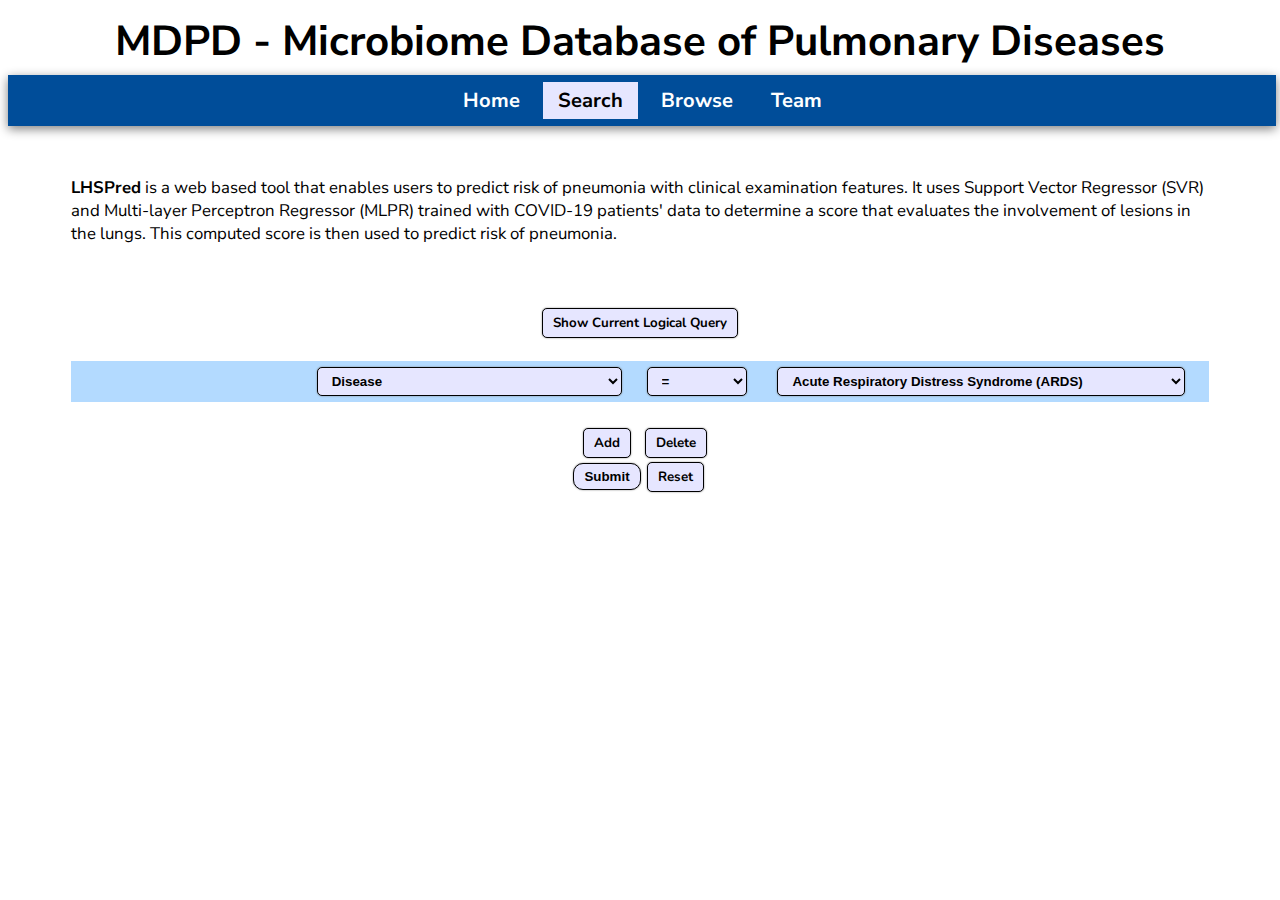
<file: advance_search.html>
<!DOCTYPE html>
<html>
    <head>
        <meta charset="UTF-8">
        <title>Home - MDPD</title>
        <link rel = "stylesheet" type = "text/css" href = "css/main.css" />
        <script type = "text/javascript" src = "js/advance_search_input.js"></script>
    </head>
    <body>
        <div class = "section_header">
            <center><p class="title">MDPD - Microbiome Database of Pulmonary Diseases</p></center>
        </div>

        <div class = "section_menu">
            <center>
            <table cellpadding="3px">
                <tr class="nav">
                    <td class="nav"><a href="index.php" class="side_nav">Home</a></td>
                    <td class="nav"><a href="#" class="active">Search</a></td>
                    <td class="nav"><a href="browse.php" class="side_nav">Browse</a></td>
                    <td class="nav"><a href="team.html" class="side_nav">Team</a></td>
                </tr>
            </table>
            </center>
        </div>

        <!--<div class = "section_left"></div>-->
        
        <div class = "section_middle">
            <br/>
            <p class="intro">
                <b>LHSPred</b> is a web based tool that enables users to predict risk of 
                pneumonia with clinical examination features. It uses Support Vector Regressor 
                (SVR) and Multi-layer Perceptron Regressor (MLPR) trained with COVID-19 patients' 
                data to determine a score that evaluates the involvement of lesions in the lungs. 
                This computed score is then used to predict risk of pneumonia.
            </p><br/>
            <form method="post" action="advance_search_result.php">
                <br/><center><button type="button" onclick="update_label()">Show Current Logical Query</button></center><br/>
                <table class="form" id="form_input_table" border="0" align="center">
                    <tr class="input_row">
                        <td style="width:10%;"></td>
                        <td style="width:10%;"><input type="hidden" name="lo0" value="" /></td>
                        <td style="width:30%;">
                            <select class="full" id="k0" name="k0" onchange="updateKeyChoice(this)">
                                <option value="Disease" selected>Disease</option>
                                <option value="AssayType">Assay Type</option>
                                <option value="Country">Country</option>
                                <option value="Instrument">Instrument</option>
                                <option value="Year">Year</option>
                                <option value="IsolationSource">Isolation source</option>
                            </select>
                        </td>
                        <td style="width:10%;">
<!--                            <select class="full" id="op0" name="op0">-->
<!--                                <option value="=" selected>=</option>-->
<!--                                <option value="<">&lt;</option>-->
<!--                                <option value="<=">&lt;=</option>-->
<!--                                <option value=">">&gt;</option>-->
<!--                                <option value=">=">&gt;=</option>-->
<!--                            </select>-->
                        </td>
                        <td style="width:40%;">
<!--                            <input class="full" type="text" id="v0" name="v0" placeholder="Enter search keyword">-->
                        </td>
                    </tr>
                    <script>updateKeyChoice(document.getElementById('k0'));</script>
                </table>
                <br/>
                <input type="hidden" id="total_count" name="total_count" value="1" />
                <script>document.getElementById('total_count').value = 1;</script>
                <table border="0" align="center">
                    <tr>
                        <td><center><button type="button" onclick="addRow()">Add</button></center></td>
                        <td><center><button type="button" onclick="deleteRow()">Delete</button></center></td>
                    </tr>
                    <tr>
                        <td><center><input type="submit" name="Submit" value="Submit" style="border-radius:10px;" /></center></td>
                        <td><center><button type="reset" value="Reset">Reset</button></center></td>
                    </tr>
                </table>
            </form>
        </div>
    </body>
</html>
</file>
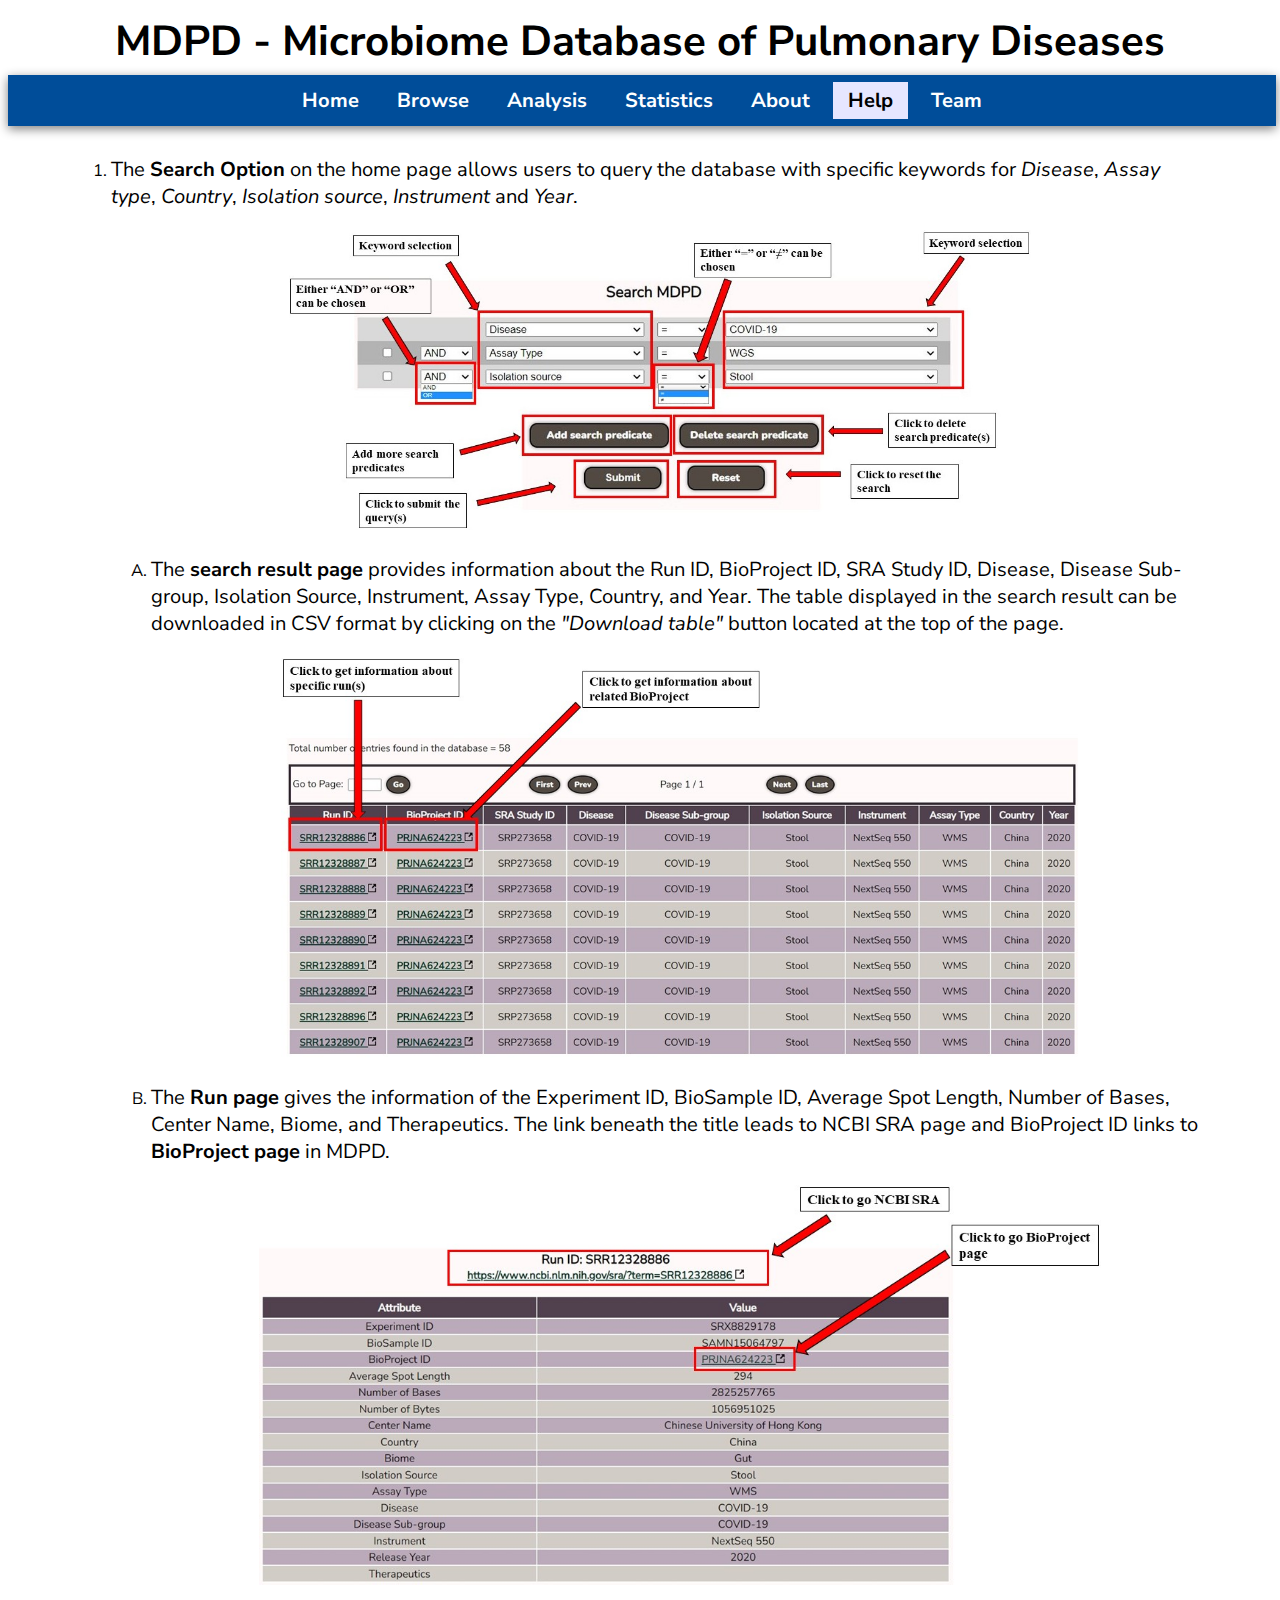
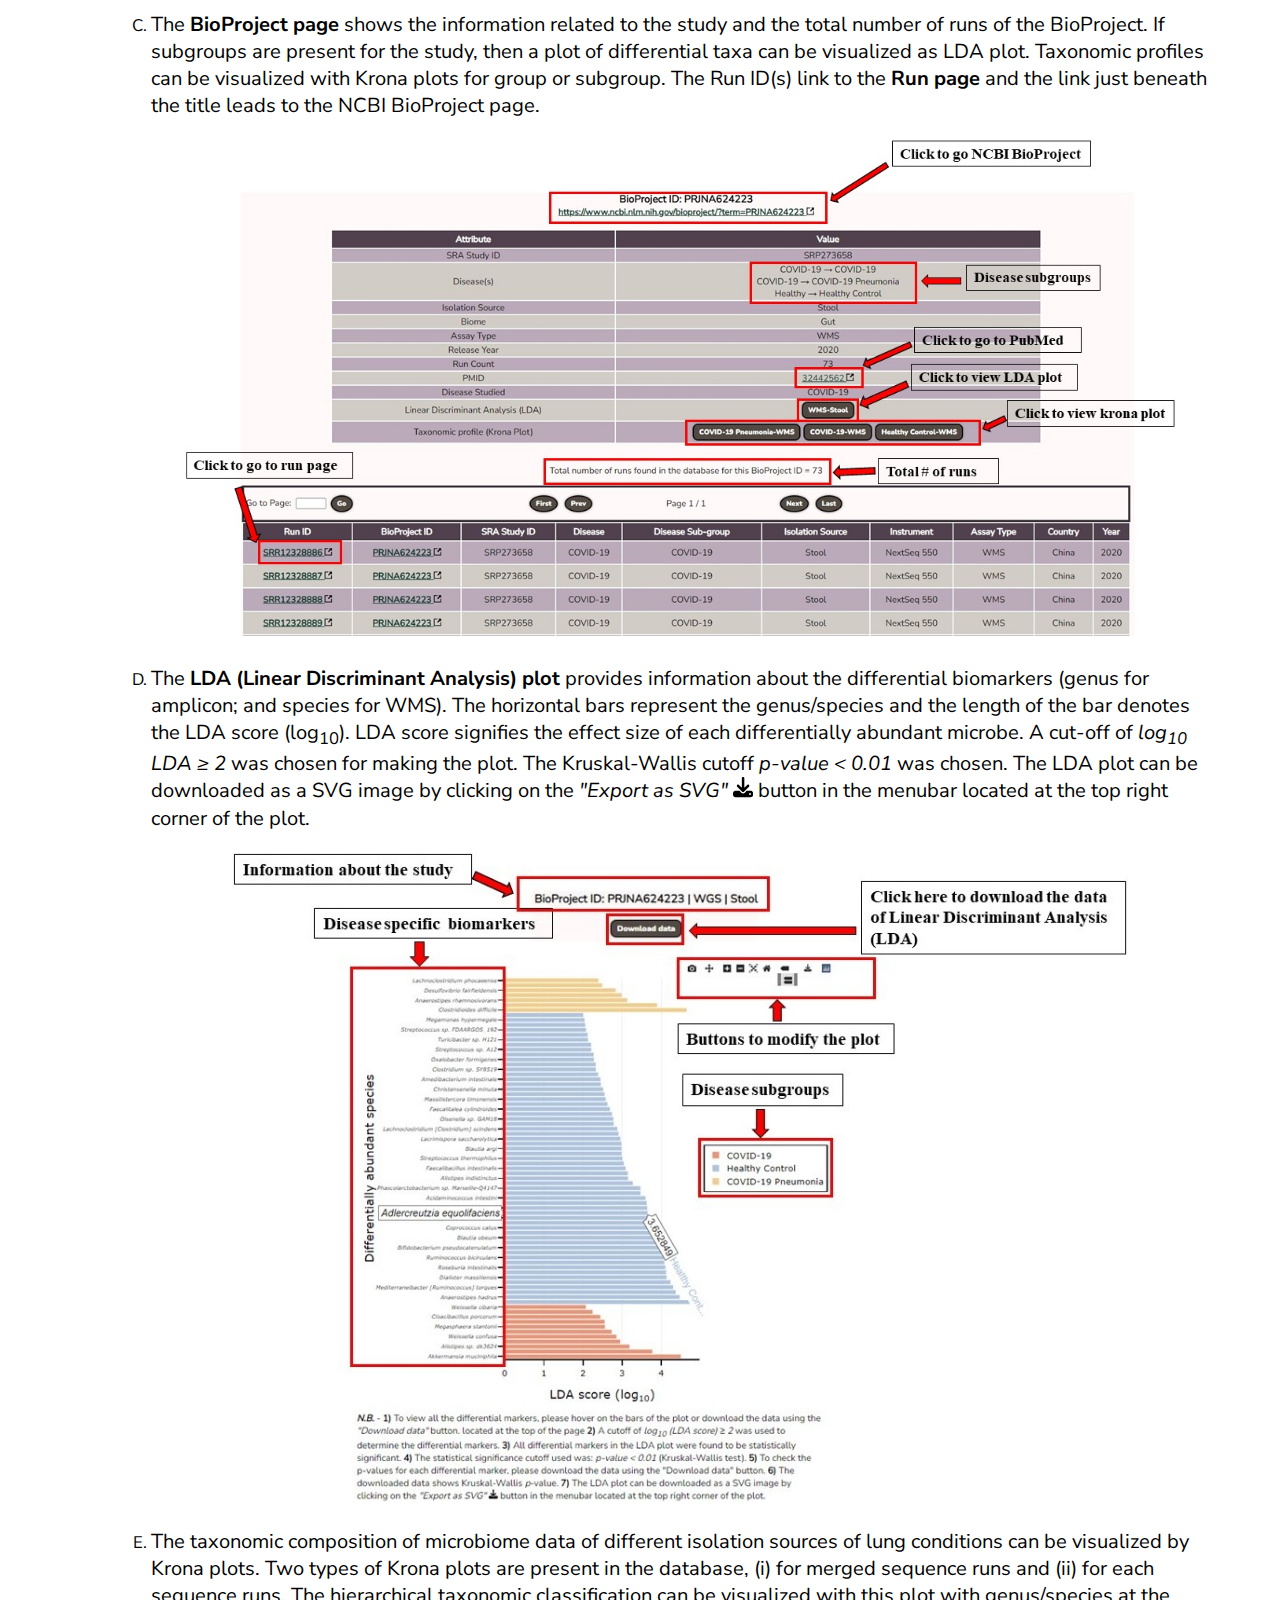
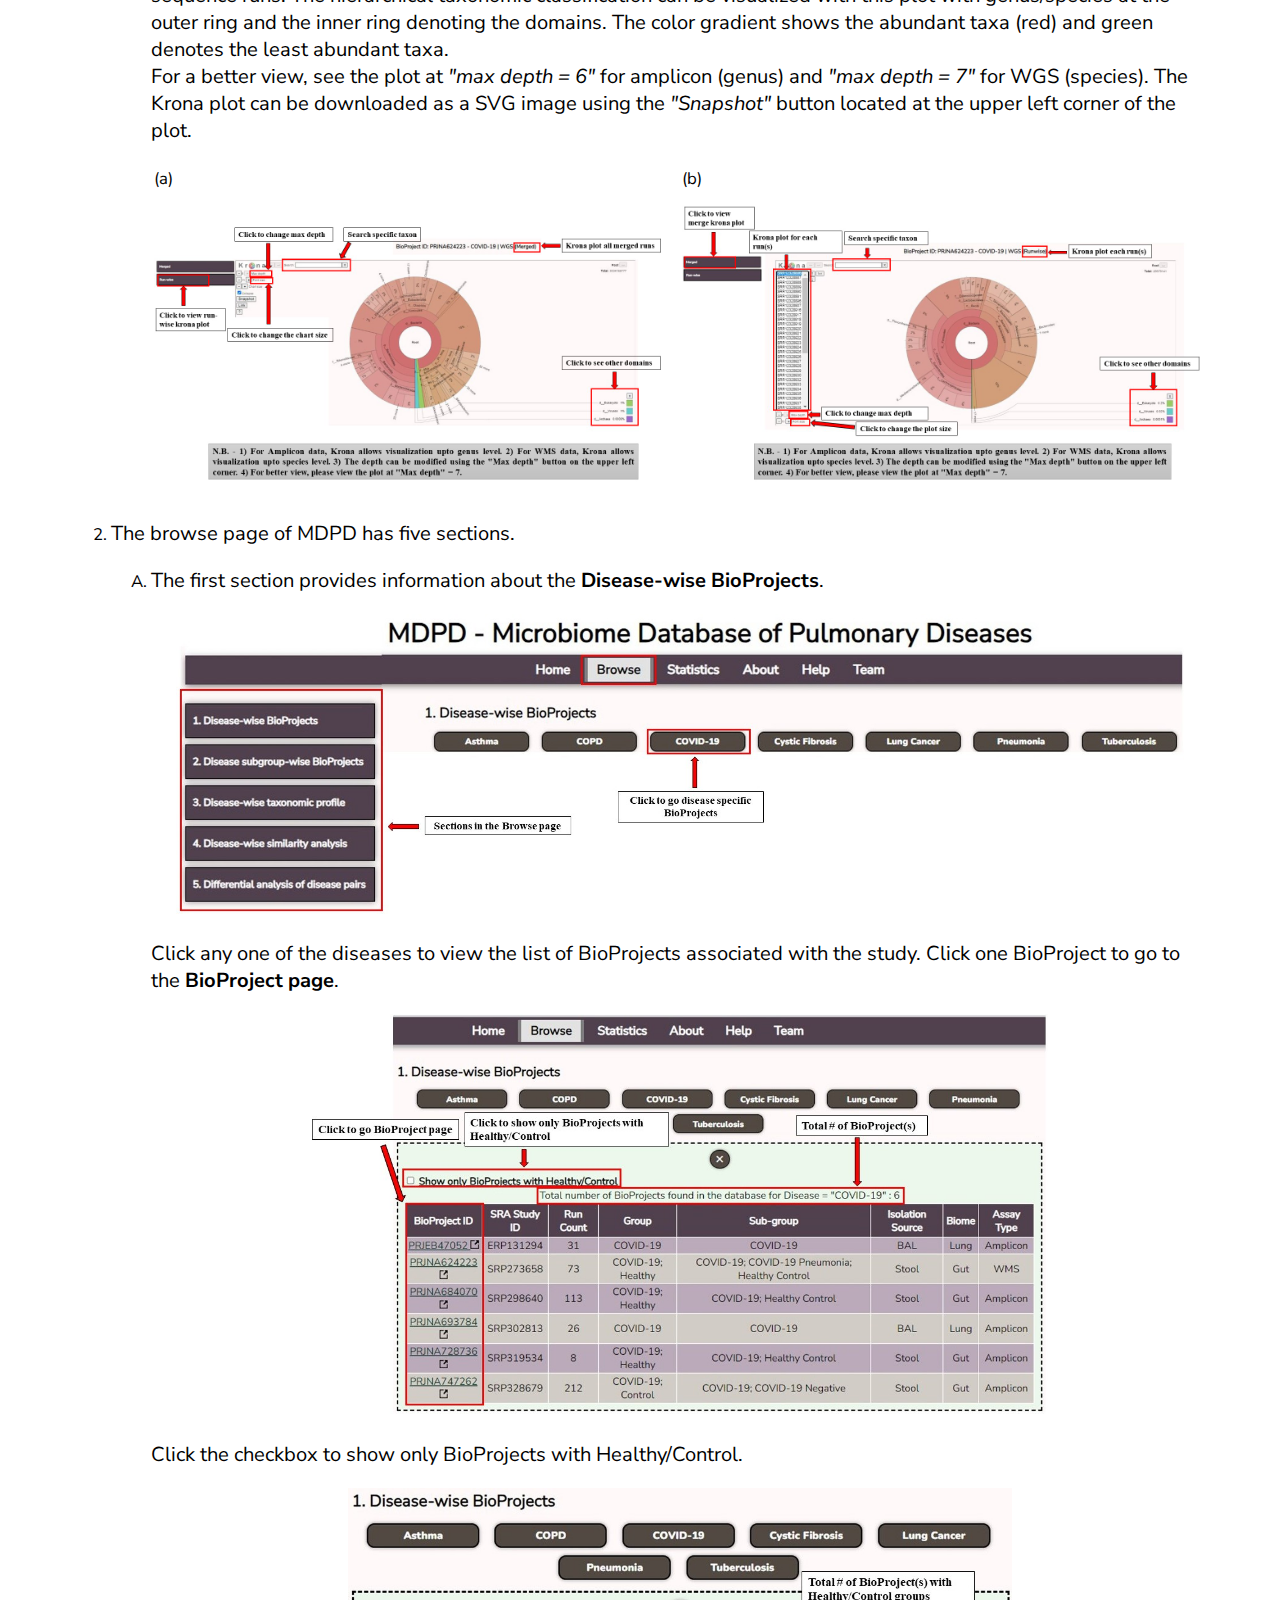
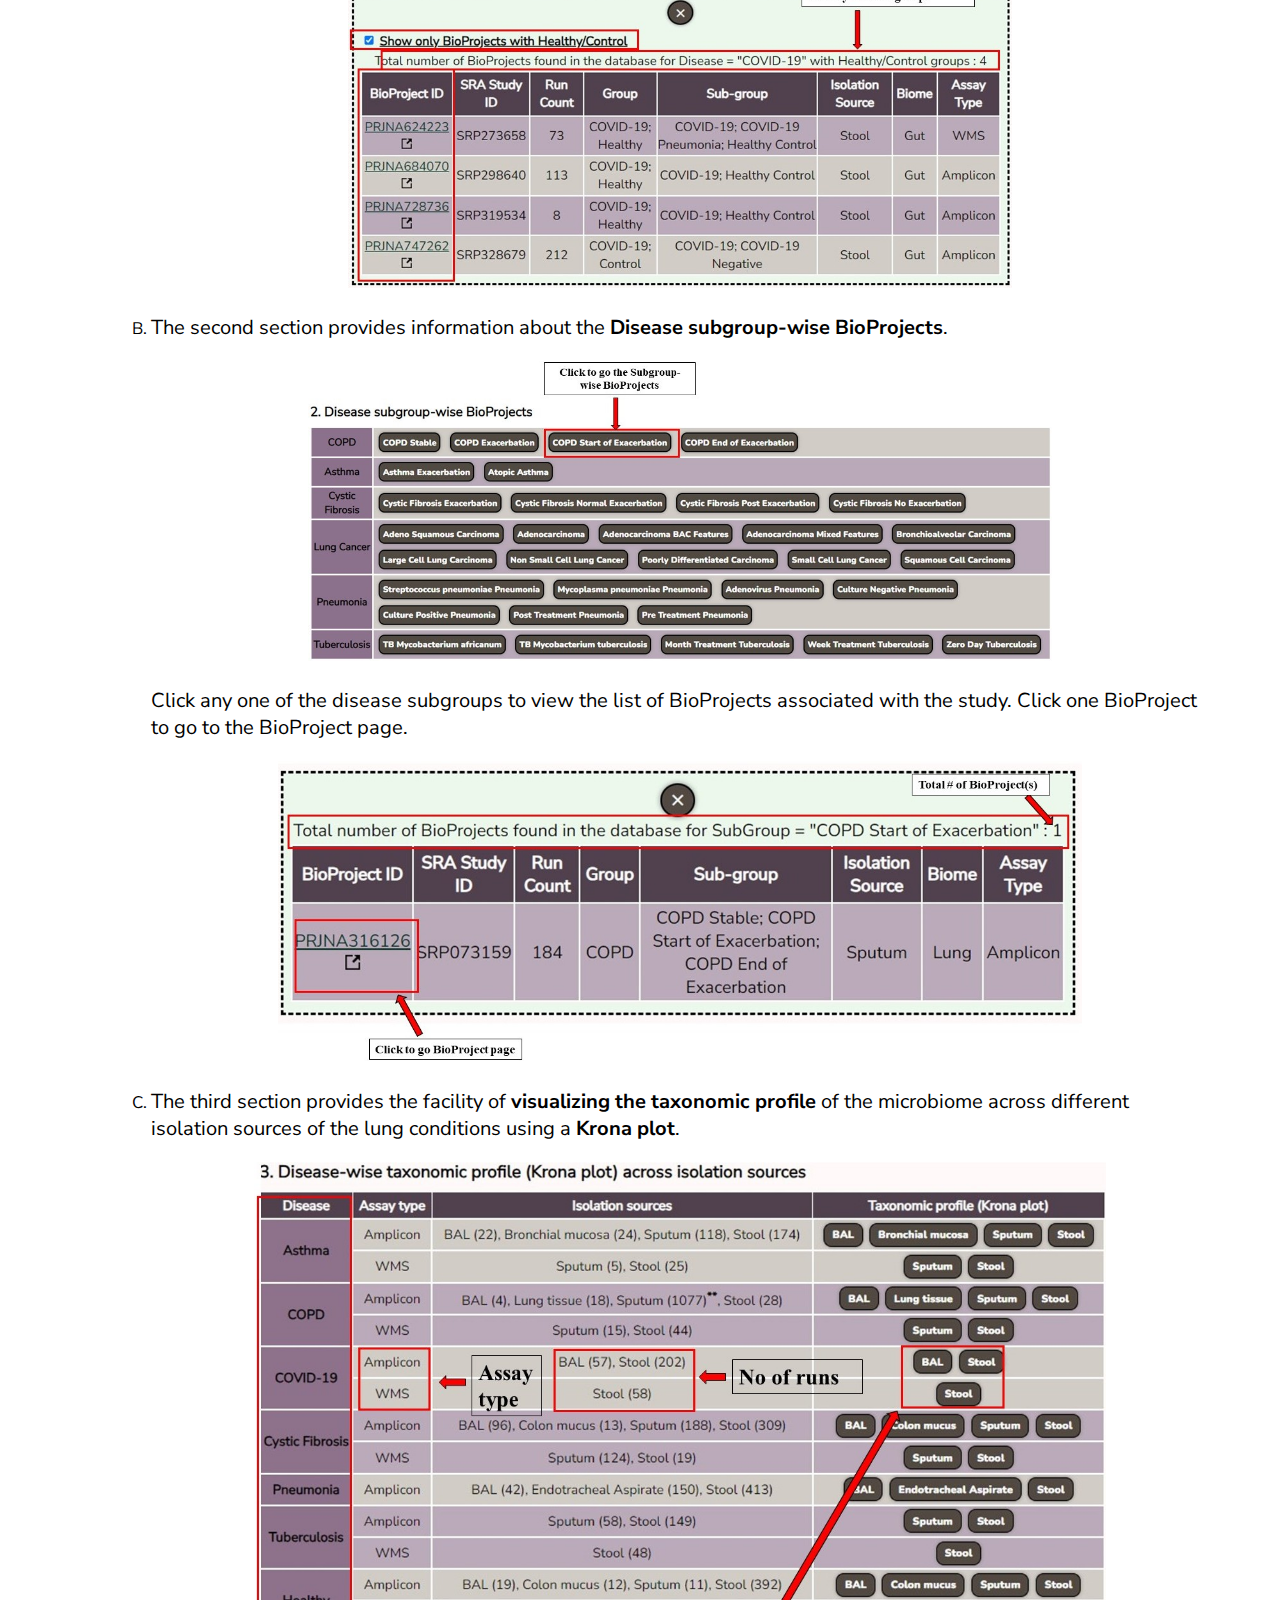
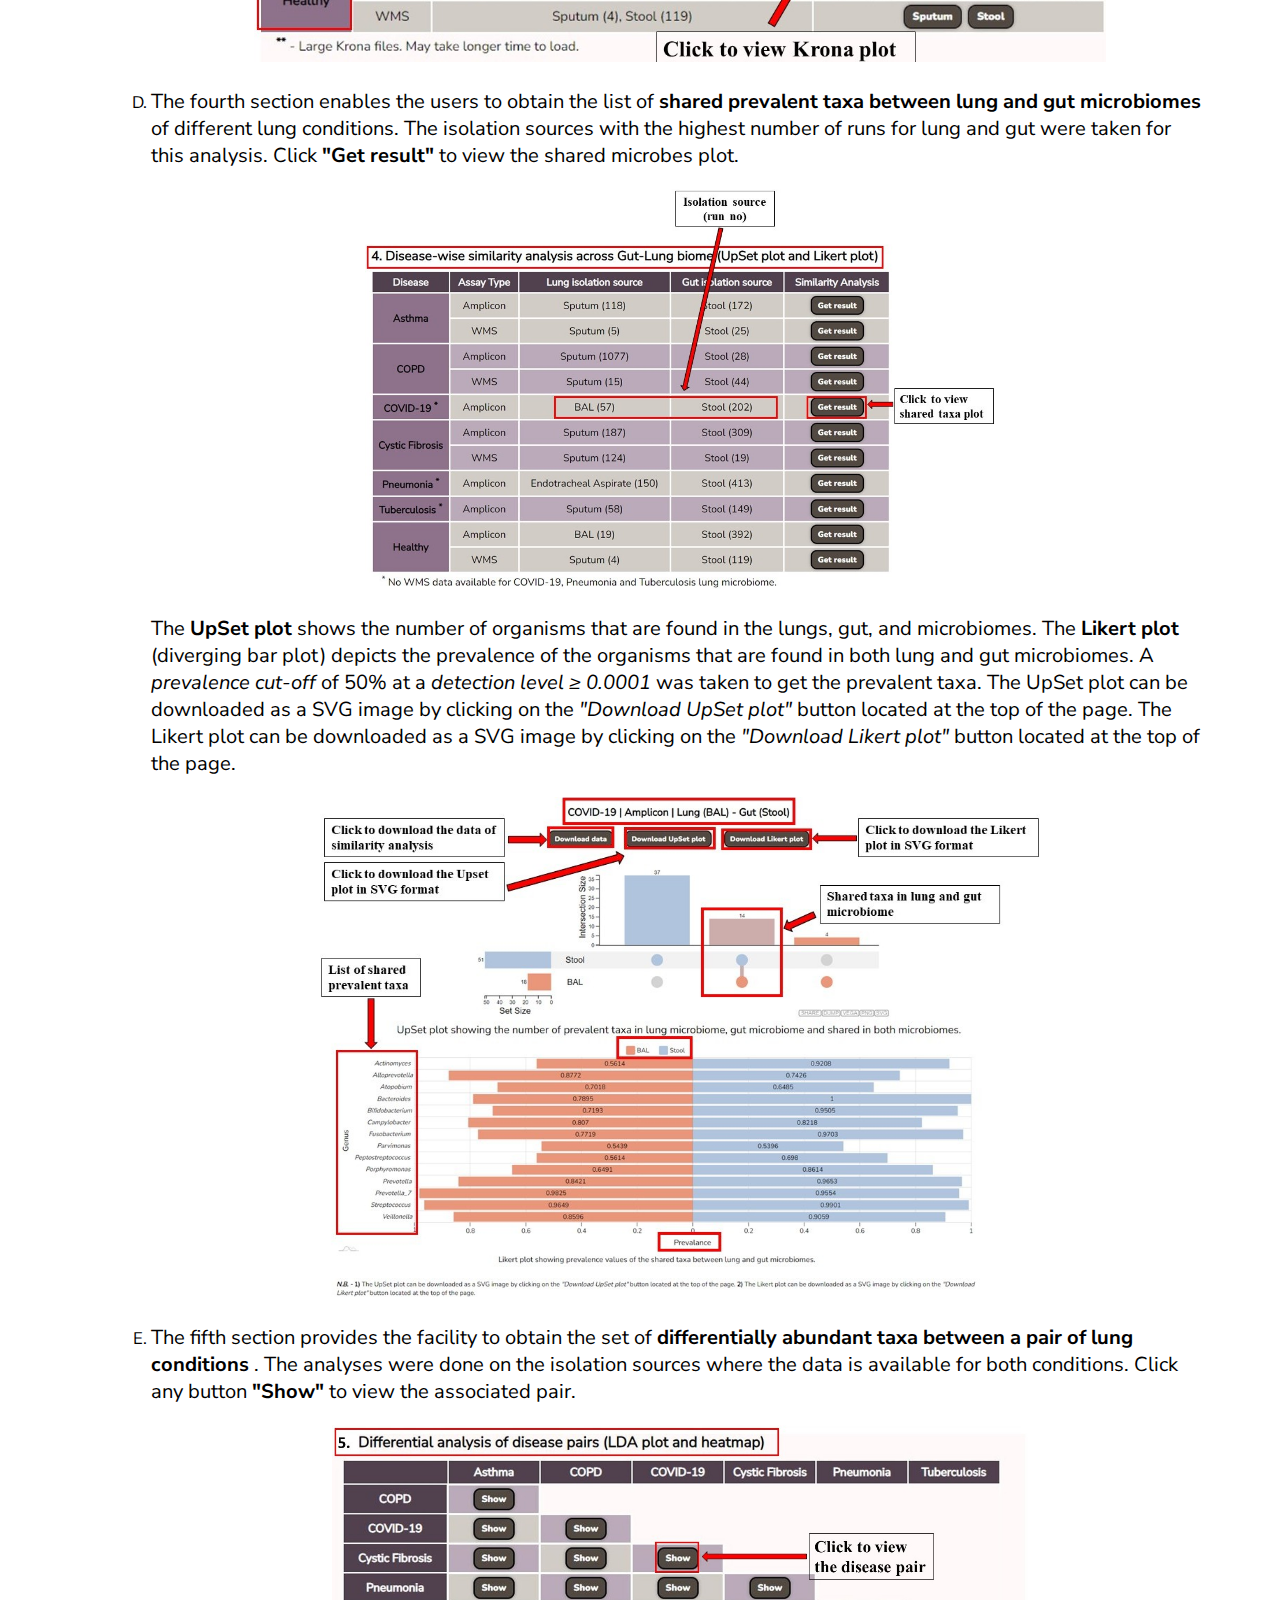
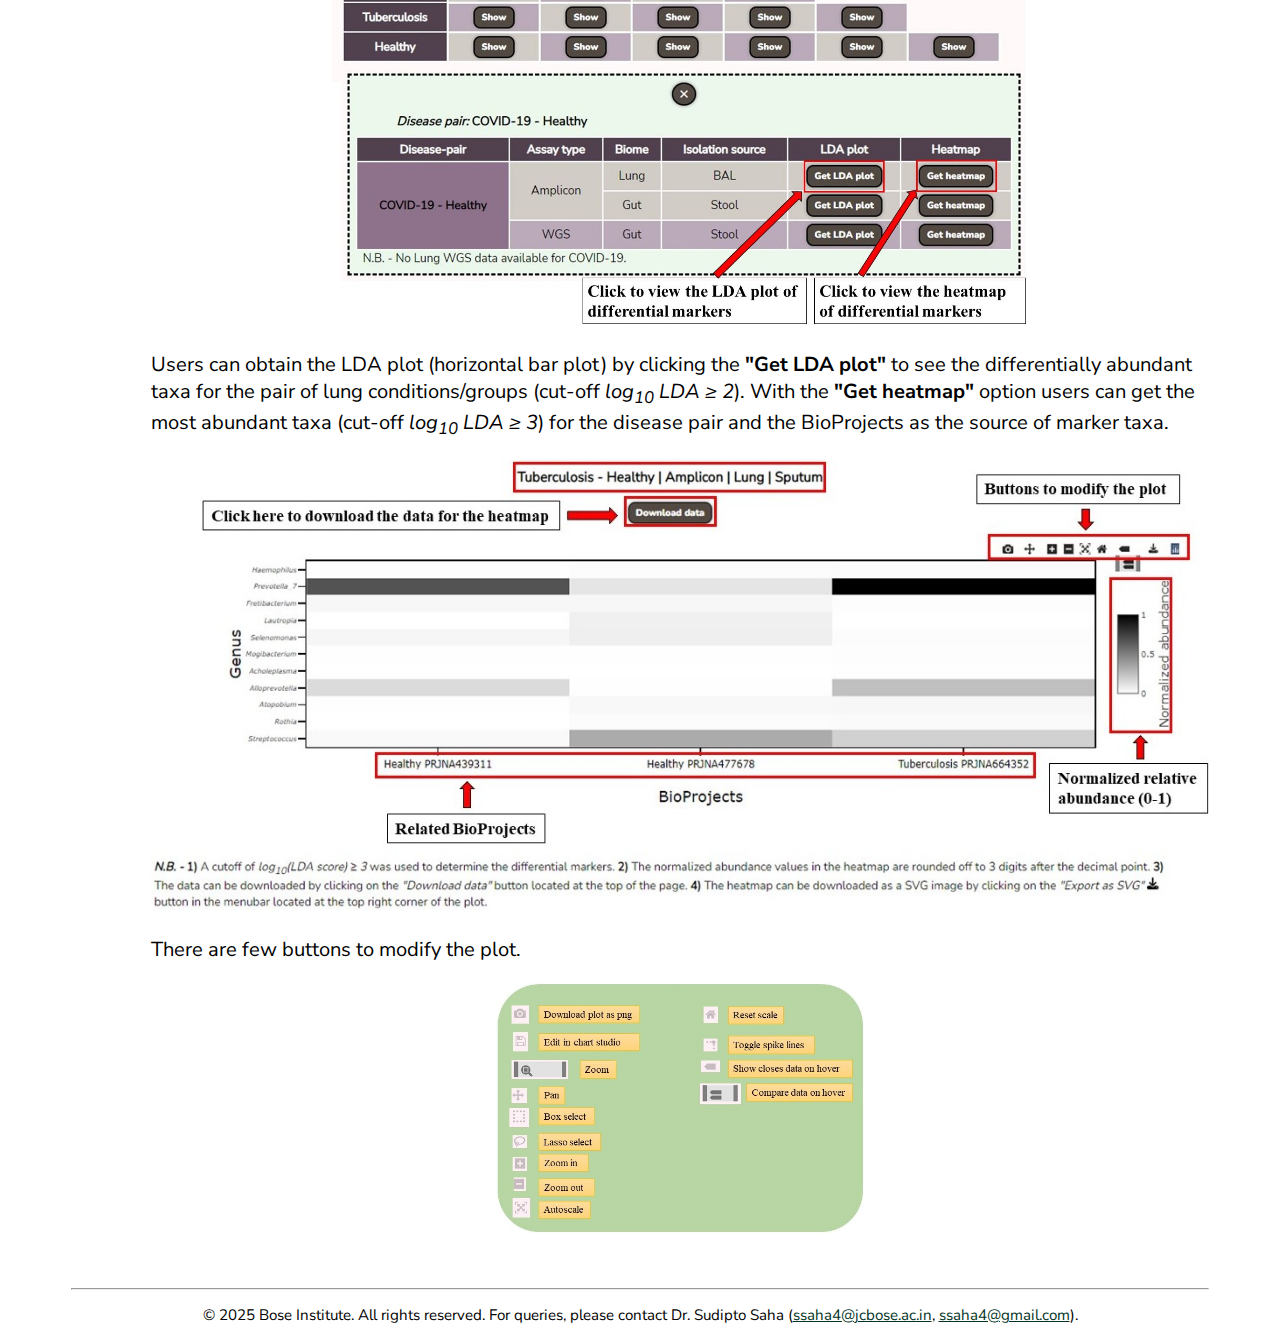
<file: help.html>
<!DOCTYPE html>
<html>
    <head>
        <meta charset="UTF-8">
        <title>Help - MDPD</title>
        <link rel = "stylesheet" type = "text/css" href = "css/main.css" />
        <link rel = "stylesheet" type = "text/css" href = "css/browse.css" />
        <script type = "text/javascript" src = "js/browse.js"></script>

        <style>
            body{
                background-color: #ffffff;
            }
            p{
                font-size: 1.2em;
            }
            img{
                max-width: 100%;
                width: auto;
            }
        </style>
    </head>
    <body>
        <div class = "section_header">
            <center><p class="title">MDPD - Microbiome Database of Pulmonary Diseases</p></center>
        </div>

        <div class = "section_menu">
            <center>
            <table cellpadding="3px">
                <tr class="nav">
                    <td class="nav"><a href="index.php" class="side_nav">Home</a></td>
                    <td class="nav"><a href="browse.php" class="side_nav">Browse</a></td>
                    <td class="nav"><a href="analysis.php" class="side_nav">Analysis</a></td>
                    <td class="nav"><a href="statistics.php" class="side_nav">Statistics</a></td>
                    <td class="nav"><a href="about.php" class="side_nav">About</a></td>
                    <td class="nav"><a href="#" class="active">Help</a></td>
                    <td class="nav"><a href="team.html" class="side_nav">Team</a></td>
                </tr>
            </table>
            </center>
        </div>

        <div class = "section_middle">
            <ol type="1">
                <li>
                    <p>The <b>Search Option</b> on the home page allows users to query the database with specific
                    keywords for <i>Disease</i>, <i>Assay type</i>, <i>Country</i>, <i>Isolation source</i>,
                    <i>Instrument</i> and <i>Year</i>.</p>
                    <center><img src="resource/search.jpg" height="300px" /></center>
                    <ol type="A">
                        <li>
                            <p>The <b>search result page</b> provides information about the Run ID, BioProject ID,
                            SRA Study ID, Disease, Disease Sub-group, Isolation Source, Instrument, Assay Type,
                            Country, and Year. The table displayed in the search result can be downloaded in CSV
                            format by clicking on the <i>"Download table"</i> button located at the top of the
                            page.</p>
                            <center><img src="resource/search_result.jpg" height="400px" /></center>
                        </li>
                        <li>
                            <p>The <b>Run page</b> gives the information of the Experiment ID, BioSample ID, Average
                            Spot Length, Number of Bases, Center Name, Biome, and Therapeutics. The link beneath
                            the title leads to NCBI SRA page and BioProject ID links to <b>BioProject page</b> in MDPD.</p>
                            <center><img src="resource/run_page.jpg" height="400px" /></center>
                        </li>
                        <li>
                            <p>The <b>BioProject page</b> shows the information related to the study and the total number of
                            runs of the BioProject. If subgroups are present for the study, then a plot of differential
                            taxa can be visualized as LDA plot. Taxonomic profiles can be visualized with Krona plots for
                            group or subgroup. The Run ID(s) link to the <b>Run page</b> and the link just beneath the title
                            leads to the NCBI BioProject page.</p>
                            <center><img src="resource/bioproject_page.jpg" height="500px" /></center>
                        </li>
                        <li>
                            <p>The <b>LDA (Linear Discriminant Analysis) plot</b> provides information about the
                            differential biomarkers (genus for amplicon; and species for WMS). The horizontal
                            bars represent the genus/species and the length of the bar denotes the LDA score
                            (log<sub>10</sub>). LDA score signifies the effect size of each differentially
                            abundant microbe. A cut-off of <i>log<sub>10</sub> LDA &ge; 2</i> was chosen for
                            making the plot. The Kruskal-Wallis cutoff <i>p-value &lt; 0.01</i> was chosen. The
                            LDA plot can be downloaded as a SVG image by clicking on the <i>"Export as SVG"</i>
                            <svg xmlns="http://www.w3.org/2000/svg" height="1em" viewBox="0 0 512 512">
                                <path d="M288 32c0-17.7-14.3-32-32-32s-32 14.3-32 32V274.7l-73.4-73.4c-12.5-12.5-32.8-12.5-45.3 0s-12.5 32.8 0 45.3l128 128c12.5 12.5 32.8 12.5 45.3 0l128-128c12.5-12.5 12.5-32.8 0-45.3s-32.8-12.5-45.3 0L288 274.7V32zM64 352c-35.3 0-64 28.7-64 64v32c0 35.3 28.7 64 64 64H448c35.3 0 64-28.7 64-64V416c0-35.3-28.7-64-64-64H346.5l-45.3 45.3c-25 25-65.5 25-90.5 0L165.5 352H64zm368 56a24 24 0 1 1 0 48 24 24 0 1 1 0-48z"/>
                            </svg>
                            button in the menubar located at the top right corner of the plot.
                            <center><img src="resource/lda.jpg" height="650px" /></center>
                        </li>
                        <li>
                            <p>The taxonomic composition of microbiome data of different isolation sources of lung
                            conditions can be visualized by Krona plots. Two types of Krona plots are present in the
                            database, (i) for merged sequence runs and (ii) for each sequence runs. The hierarchical
                            taxonomic classification can be visualized with this plot with genus/species at the outer
                            ring and the inner ring denoting the domains. The color gradient shows the abundant taxa
                            (red) and green denotes the least abundant taxa.<br/>
                            For a better view, see the plot at <i>"max depth = 6"</i> for amplicon (genus) and
                            <i>"max depth = 7"</i> for WGS (species). The Krona plot can be downloaded as a SVG image
                            using the <i>"Snapshot"</i> button located at the upper left corner of the plot.
                            <table style="width:100%;">
                                <tr>
                                    <td style="width:48%; margin:0 1% 0 1%;">(a)</td>
                                    <td style="width:48%; margin:0 1% 0 1%;">(b)</td>
                                </tr>
                            </table>
                            <table>
                                <tr>
                                    <td style="width:48%; margin:0 1% 0 1%;"><center><img src="resource/krona_merged.jpg" width="100%" /></center></td>
                                    <td style="width:48%; margin:0 1% 0 1%;"><center><img src="resource/krona_runwise.jpg" width="100%" /></center></td>
                                </tr>
                            </table>
                        </li>
                    </ol>
                </li>

                <li>
                    <p>The browse page of MDPD has five sections.</p>
                    <ol type="A">
                        <li>
                            <p>The first section provides information about the <b>Disease-wise BioProjects</b>.</p>
                            <center><img src="resource/disease_wise_bioprojects.jpg" height="300px" /></center>
                            <p>Click any one of the diseases to view the list of BioProjects associated with the study.
                            Click one BioProject to go to the <b>BioProject page</b>.</p>
                            <center><img src="resource/disease_wise_bioprojects_1.jpg" height="400px" /></center>
                            <p>Click the checkbox to show only BioProjects with Healthy/Control.</p>
                            <center><img src="resource/disease_wise_bioprojects_2.jpg" height="400px" /></center>
                        </li>
                        <li>
                            <p>The second section provides information about the <b>Disease subgroup-wise BioProjects</b>.</p>
                            <center><img src="resource/subgroup_wise_bioprojects_1.jpg" height="300px" /></center>
                            <p>Click any one of the disease subgroups to view the list of BioProjects associated with
                            the study. Click one BioProject to go to the BioProject page.</p>
                            <center><img src="resource/subgroup_wise_bioprojects_2.jpg" height="300px" /></center>
                        </li>
                        <li>
                            <p>The third section provides the facility of <b>visualizing the taxonomic profile</b> of
                            the microbiome across different isolation sources of the lung conditions using a <b>Krona
                            plot</b>.</p>
                            <center><img src="resource/krona_table.jpg" height="500px" /></center>
                        </li>
                        <li>
                            <p>The fourth section enables the users to obtain the list of <b>shared prevalent taxa
                            between lung and gut microbiomes</b> of different lung conditions. The isolation sources
                            with the highest number of runs for lung and gut were taken for this analysis. Click
                            <b>"Get result"</b> to view the shared microbes plot.
                            <center><img src="resource/similarity_table.jpg" height="400px" /></center>
                            <p>The <b>UpSet plot</b> shows the number of organisms that are found in the lungs, gut,
                            and microbiomes. The <b>Likert plot</b> (diverging bar plot) depicts the prevalence of
                            the organisms that are found in both lung and gut microbiomes. A <i>prevalence cut-off</i>
                            of 50% at a <i>detection level &ge; 0.0001</i> was taken to get the prevalent taxa. The
                            UpSet plot can be downloaded as a SVG image by clicking on the <i>"Download UpSet plot"</i>
                            button located at the top of the page. The Likert plot can be downloaded as a SVG image by
                            clicking on the <i>"Download Likert plot"</i> button located at the top of the page.</p>
                            <center><img src="resource/similarity_figure.jpg" height="500px" /></center>
                        </li>
                        <li>
                            <p>The fifth section provides the facility to obtain the set of <b>differentially abundant
                            taxa between a pair of lung conditions </b>. The analyses were done on the isolation sources
                            where the data is available for both conditions. Click any button <b>"Show"</b> to view the
                            associated pair.</p>
                            <center><img src="resource/lda_disease_pair_table.jpg" height="500px" /></center>
                            <p>Users can obtain the LDA plot (horizontal bar plot) by clicking the <b>"Get LDA plot"</b>
                            to see the differentially abundant taxa for the pair of lung conditions/groups (cut-off
                            <i>log<sub>10</sub> LDA &ge; 2</i>). With the <b>"Get heatmap"</b> option users can get the
                            most abundant taxa (cut-off <i>log<sub>10</sub> LDA &ge; 3</i>) for the disease pair and the
                            BioProjects as the source of marker taxa.</p>
                            <center><img src="resource/heatmap.jpg" height="450px" /></center>
                            <p>There are few buttons to modify the plot.</p>
                            <center><img src="resource/symbols.jpg" height="250px" /></center>
                        </li>
                    </ol>
                </li>
            </ol>
            <br/><hr/>
            <p style="font-size:0.9em;text-align:center;">
                &#169; 2025 Bose Institute. All rights reserved. For queries, please contact Dr. Sudipto Saha
                (<a style="color:#003325;" href="mailto:ssaha4@jcbose.ac.in">ssaha4@jcbose.ac.in</a>,
                <a style="color:#003325;" href="mailto:ssaha4@gmail.com">ssaha4@gmail.com</a>).
            </p>
        </div>
    </body>
</html>
</file>
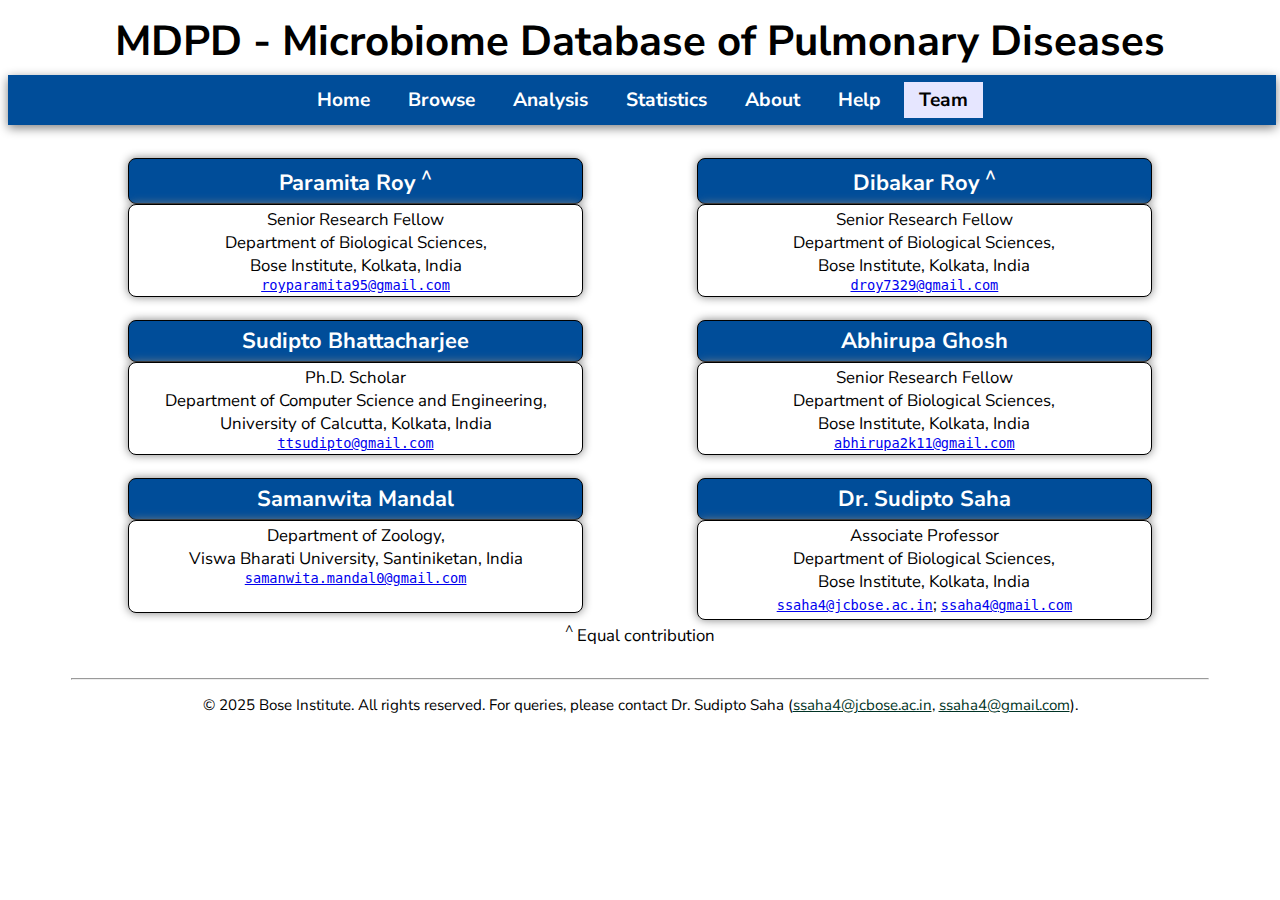
<file: team.html>
<html>
    <head>
        <meta charset="UTF-8">
        <title>Team - MDPD</title>
        <link rel = "stylesheet" type = "text/css" href = "css/main.css" />
        <link rel = "stylesheet" type = "text/css" href = "css/browse.css" />
        <style>
            .expression{
                font-family: monospace;
                font-size: 1em;
            }
            .team-block{
                background-color: white;
                font-size: 1em;
                margin: 0px;
                padding: 3px 0 3px 0;
                border: 1px solid black;
                border-radius: 8px;
                box-shadow: 0px 0px 10px grey;
            }
            .name-block{
                font-size: 1.3em;
                font-weight: bold;
                color : white;
                background-color: #004d99;
                border: 1px solid black;
                border-radius: 8px;
                box-shadow: 0px 0px 10px grey;
                padding: 5px 0 5px 0;
            }
        </style>
    </head>
    <body>
        <div class = "section_header">
            <center><p class="title">MDPD - Microbiome Database of Pulmonary Diseases</p></center>
        </div>

        <div class = "section_menu">
            <center>
            <table cellpadding="3px">
                <tr class="nav">
                    <td class="nav"><a href="index.php" class="side_nav">Home</a></td>
                    <td class="nav"><a href="browse.php" class="side_nav">Browse</a></td>
                    <td class="nav"><a href="analysis.php" class="side_nav">Analysis</a></td>
                    <td class="nav"><a href="statistics.php" class="side_nav">Statistics</a></td>
                    <td class="nav"><a href="about.php" class="side_nav">About</a></td>
                    <td class="nav"><a href="help.html" class="side_nav">Help</a></td>
                    <td class="nav"><a href="#" class="active">Team</a></td>
                </tr>
            </table>
            </center>
        </div>
        
        <div class = "section_middle">
            <center>
                <div style="width:40%; margin:0 5% 0 5%; float:left;">
                    <br/><div class="name-block">Paramita Roy <sup>^</sup></div>
                    <p class="team-block">
                        Senior Research Fellow<br/>
                        Department of Biological Sciences,<br/>
                        Bose Institute, Kolkata, India<br/>
                        <a class="expression" href="mailto:royparamita95@gmail.com">royparamita95@gmail.com</a><br/>
                    </p>
                    <br/><div class="name-block">Sudipto Bhattacharjee</div>
                    <p class="team-block">
                        Ph.D. Scholar<br/>
                        Department of Computer Science and Engineering,<br/>
                        University of Calcutta, Kolkata, India<br/>
                        <a class="expression" href="mailto:ttsudipto@gmail.com">ttsudipto@gmail.com</a><br/>
                    </p>
                    <br/><div class="name-block">Samanwita Mandal</div>
                    <p class="team-block">
                        Department of Zoology,<br/>
                        Viswa Bharati University, Santiniketan, India<br/>
                        <a class="expression" href="mailto:samanwita.mandal0@gmail.com">samanwita.mandal0@gmail.com</a><br/>
                        <br/>
                    </p>
                </div>
                <div style="width:40%; margin: 0 5% 0 5%; float:right;">
                    <br/><div class="name-block">Dibakar Roy <sup>^</sup></div>
                    <p class="team-block">
                        Senior Research Fellow<br/>
                        Department of Biological Sciences,<br/>
                        Bose Institute, Kolkata, India<br/>
                        <a class="expression" href="mailto:droy7329@gmail.com">droy7329@gmail.com</a><br/>
                    </p>
                    <br/><div class="name-block">Abhirupa Ghosh</div>
                    <p class="team-block">
                        Senior Research Fellow<br/>
                        Department of Biological Sciences,<br/>
                        Bose Institute, Kolkata, India<br/>
                        <a class="expression" href="mailto:abhirupa2k11@gmail.com">abhirupa2k11@gmail.com</a><br/>
                    </p>
                    <br/><div class="name-block">Dr. Sudipto Saha</div>
                    <p class="team-block">
                        Associate Professor<br/>
                        Department of Biological Sciences,<br/>
                        Bose Institute, Kolkata, India<br/>
                        <a class="expression" href="mailto:ssaha4@jcbose.ac.in">ssaha4@jcbose.ac.in</a>; 
                        <a class="expression" href="mailto:ssaha4@gmail.com">ssaha4@gmail.com</a><br/>
                    </p>
                </div>
            </center>
            <div style="clear:both; text-align:center;"><sup>^</sup> Equal contribution</div>
            <div style="clear:both;">
                <br/><hr/>
                <p style="font-size:0.9em;text-align:center;">
                    &#169; 2025 Bose Institute. All rights reserved. For queries, please contact Dr. Sudipto Saha
                    (<a style="color:#003325;" href="mailto:ssaha4@jcbose.ac.in">ssaha4@jcbose.ac.in</a>,
                    <a style="color:#003325;" href="mailto:ssaha4@gmail.com">ssaha4@gmail.com</a>).
                </p>
            </div>
        </div>
    </body>
</html>
</file>
<file: css/main.css>
@import url('https://fonts.googleapis.com/css2?family=Nunito+Sans&family=Nunito:wght@900&display=swap');
 
body{
    background-color : #ffffff; /*#fffafa;*/
    font-size: 1.05em;
    font-family: 'Nunito Sans', sans-serif;
}
.sticky{
/*     width: 100%; */
    position: fixed;
    top: 0;
}
.section_header{
    width: 100%;
    background-color: white;
/*     border-style: solid; */
/*     border-width: 2px 4px 0px 4px; */
}
.title{
/*     background-color: #ffe6cc; */
    font-size: 2.5em;
    font-weight: bold;
    margin: 0;
    padding: 5px;
/*     margin-color: #ffe6cc; */
}
.section_menu{
    width : 100%;
/*     background-color: #132639; */
/*     border-color: #132639; */
    background-color : #004d99;
    border-color: #004d99;
    border-style : solid;
    border-width : 2px 2px 2px 2px;
    box-shadow: 0px 3px 10px grey;
    overflow: auto;
}
.section_left{
    margin: 20px 0 0 0;
    width : 18%;
    float : left;
}
.section_middle{
    width : 90%;
    margin: 0% 5% 0% 5%;
    float : right;
    padding-top : 10px;
    /*                 background-color : lightyellow */
}
.section_right{
    width : 85%;
/*     margin: 0% 5% 0% 5%; */
    float : right;
    padding-top : 10px;
    /*                 background-color : lightyellow */
}
div.side_nav{
    border-style : solid;
    border-width : 0px 0px 1px 0px;
    background-color : #e6ffcc;
}
a.side_nav{
    display : block;
    padding : 5px 15px 5px 15px;
    font-size: 1.2em;
    font-weight: bold;
    text-decoration : none;
    color : white;
}
a.side_nav:hover{
    background-color : #b3b3ff;
    color: #000000;
}
a.active {
    background-color: #e6e6ff;
    color: black;
    font-size: 1.2em;
    font-weight: bold;
    display : block;
    padding : 5px 15px 5px 15px;
    text-decoration : none;
/*     border : 4px #808080 solid; */
/*     border-style : solid; */
/*     border-color : #808080; */
/*     border-width : 0px 6px 0px 6px; */
}
table.form{
    border-collapse : collapse;
    border-width : 0px;
    width : 100%;
}
table.form tr:nth-child(odd){
    background-color : #b3daff;
}
table.form tr:nth-child(even){
    background-color : #80c1ff;
}
table.form td{
    text-align:center;
}
table.summary{
    border-collapse : collapse;
    border : 2px white solid; /*#392d37*/
    width : 100%;
    /*margin-left : 10%;
    margin-right : 10%;*/
}
table.summary tr:nth-child(odd){
/*     background-color: #b1cde7; */
    background-color : #e6f2ff;
}
table.summary tr:nth-child(even){
/*     background-color: #d8e6f3; */
    background-color : #b3d7ff;
}
table.summary td{
    text-align : center;
    padding: 10px 0 10px 0;
    border : 2px white solid; /*#392d37*/
}
table.details{
    border-collapse : collapse;
    border : 2px black solid;
    width : 80%;
    margin-left : 10%;
    margin-right : 10%;
}
table.details tr:nth-child(odd){
    background-color : #e6f2ff;
}
table.details tr:nth-child(even){
    background-color : #b3d7ff;
}
table.details td{
    text-align : center;
    border : 3px white solid;
}
th{
/*     background-color: #31669b; */
    background-color : #004d99;
    color : #ffffff;
    padding : 5px;
    border : 2px solid white; /*#392d37*/
    text-align: center;
}
button{
    background-color : #e6e6ff;
    border: 1px solid black;
    color : #000000;
    padding : 5px 10px 5px 10px;
    border-radius: 5px;
    font-weight : bold;
    font-family: 'Nunito', sans-serif;
    box-shadow: 0px 0px 2px grey;
    cursor: pointer;
}
button.round{
    border-radius:50%;
}
button:hover{
    background-color : #b3b3ff; /*#404040;*/
    color: #000000;
}
select{
    background-color : #e6e6ff;
    border: 1px solid black;
    border-radius: 5px;
    color : #000000;
    padding : 5px 10px 5px 10px;
    font-weight : bold;
    box-shadow: 0px 0px 2px grey;
}
input[type=submit]{
    background-color : #e6e6ff;
    border: 1px solid black;
    border-radius: 5px;
    color : #000000;
    padding : 5px 10px 5px 10px;
    font-weight : bold;
    box-shadow: 0px 0px 2px grey;
}
input[type=number]{
    background-color : #e6e6ff;
    border: 1px solid black;
    border-radius: 5px;
    color : #000000;
    padding : 5px 10px 5px 10px;
    font-weight : bold;
    box-shadow: 0px 0px 2px grey;
}
select:hover{
    background-color : #b3b3ff; /*#404040;*/
    color: #000000;
}
input[type=submit]:hover{
    background-color : #b3b3ff; /*#404040;*/
    color: #000000;
}
input[type=number]:hover{
    background-color : #b3b3ff; /*#404040;*/
    color: #000000;
}
input.full, select.full{
    width : 90%;
    margin-top : 5px;
    margin-bottom : 5px;
}
</file>
<file: css/browse.css>
.browse-heading{
    width: 100%;
    font-size:1.3em;
    font-weight:bold;
    margin: 20px 0 10px 0;
}

.browse-result{
    width: 100%;
    margin: 10px 0 0 0;
    padding: 10px 0 10px 0;
    border: 3px dashed black;
    display: none;
    background-color: #fff9e6;
    overflow: auto;
}

.browse-result-heading{
    font-size: 18px;
    font-weight: bold;
    margin: 10px 0 10px 5%;
    padding-left: 20px;
}

table.browse-summary{
    border-collapse : collapse;
    border : 2px white solid; /*#392d37*/
    width : 100%;
}

td.odd{
    background-color: #e6f2ff;
    text-align : center;
    padding: 2px 0 2px 0;
    border : 3px white solid; /*#392d37*/
}

td.even{
    background-color: #b3d7ff;
    text-align : center;
    padding: 2px 0 2px 0;
    border : 3px white solid; /*#392d37*/
}

td.row_heading{
    background-color: #004d99;
    color: #ffffff;
    text-align : center;
    font-weight: bold;
    padding: 2px 0 2px 0;
    border : 3px white solid; /*#392d37*/
}


table.browse-result-summary{
    border-collapse : collapse;
    border : 2px white solid; /*#392d37*/
    width : 98%;
    margin: 0 1% 0 1%;
}

table.browse-result-summary tr:nth-child(odd){
/*     background-color: #b1cde7;  */
    background-color : #e6f2ff;
}

table.browse-result-summary tr:nth-child(even){
/*     background-color: #d8e6f3; */
    background-color : #b3d7ff;
}

table.browse-result-summary td{
    text-align : center;
    padding: 2px 0 2px 0;
    border : 2px white solid; /*#392d37*/
}

a.browse_side_nav{
    display : block;
    padding : 15px 5px 15px 10px;
    margin: 10px 0 10px 0;
    font-size: 16px;
    font-weight: bold;
    text-decoration : none;
    color : white;
    background-color: #004d99;
    border: 2px solid black;
    box-shadow: 0px 0px 10px grey;
}
a.browse_side_nav:hover{
    background-color : #b3b3ff;
    color: #000000;
}

.section-footnote{
    margin:0 2% 0 2%;
}

.button-group{
    text-align: center;
/*     margin: 10px 0 0 0; */
}

.button-group:after{
  content: "";
  clear: both;
  display: table;
}

.button-group button{
    background-color : #e6e6ff;
    border: 1px solid black;
    color : black;
    padding : 5px 5px 5px 5px;
    font-size: 14px;
    font-family: 'Nunito', sans-serif;
    display: inline-block;
    margin: 5px 8px 5px 8px;
    float: left;
/*     width: 150px; */
    max-width: 100%;
/*     box-shadow: 0px 0px 5px grey; */
    cursor: pointer;
}

.button-group button:hover{
    background-color : #b3b3ff  ; /*#404040;*/
}

sup.link{
    cursor: pointer;
}
</file>
